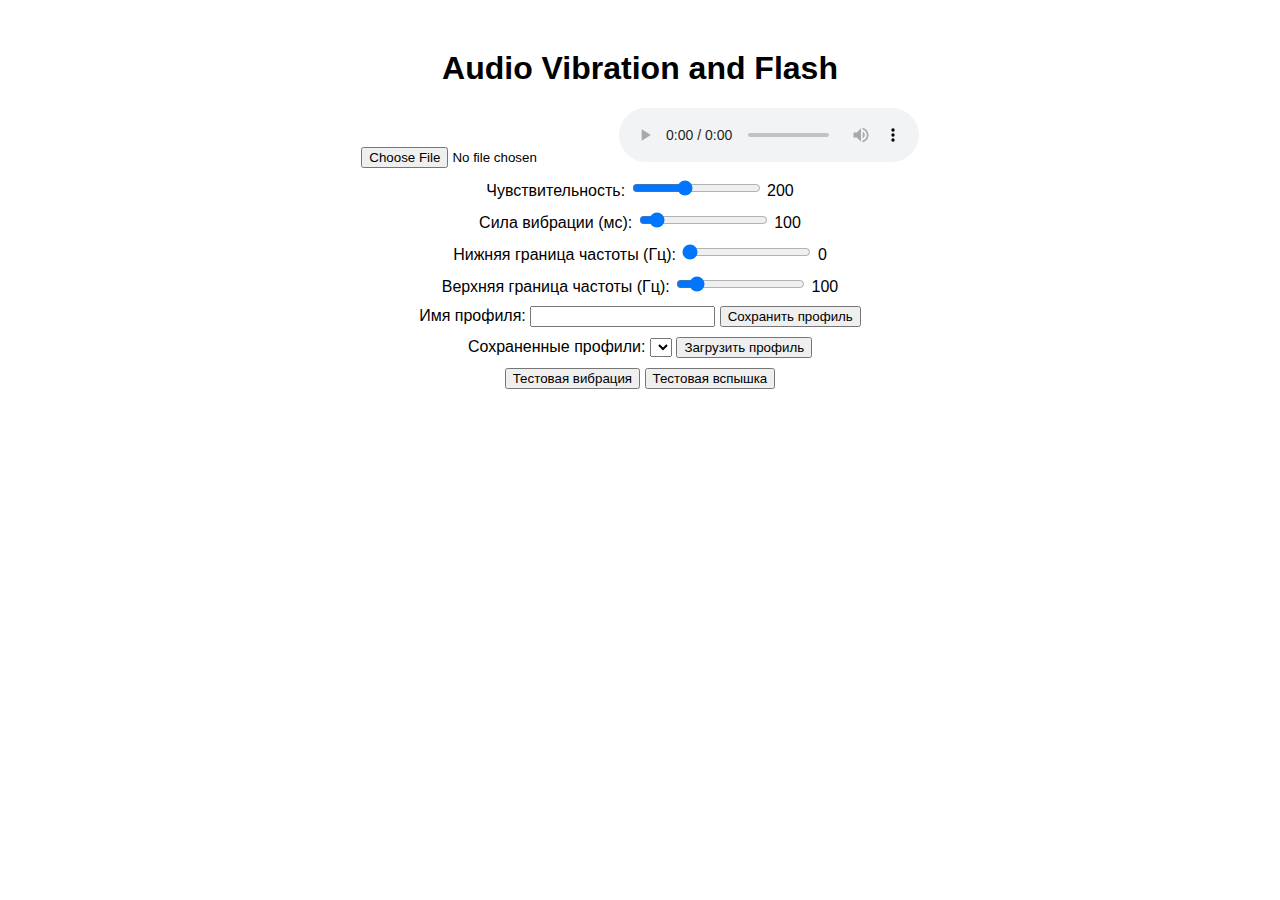
<file: index.html>
<!DOCTYPE html>
<html lang="en">
<head>
    <meta charset="UTF-8">
    <meta name="viewport" content="width=device-width, initial-scale=1.0">
    <title>Audio Vibration and Flash</title>
    <style>
        body {
            font-family: Arial, sans-serif;
            text-align: center;
            margin-top: 50px;
        }
        .control-group {
            margin: 10px 0;
        }
    </style>
</head>
<body>
    <h1>Audio Vibration and Flash</h1>
    <input type="file" id="audioFile" accept="audio/*">
    <audio id="audio" controls></audio>
    <div class="control-group">
        <label for="sensitivity">Чувствительность: </label>
        <input type="range" id="sensitivity" min="0" max="500" value="200">
        <span id="sensitivityValue">200</span>
    </div>
    <div class="control-group">
        <label for="vibrationStrength">Сила вибрации (мс): </label>
        <input type="range" id="vibrationStrength" min="10" max="1000" value="100">
        <span id="vibrationStrengthValue">100</span>
    </div>
    <div class="control-group">
        <label for="lowFrequencyRange">Нижняя граница частоты (Гц): </label>
        <input type="range" id="lowFrequencyRange" min="0" max="50" value="0">
        <span id="lowFrequencyRangeValue">0</span>
    </div>
    <div class="control-group">
        <label for="highFrequencyRange">Верхняя граница частоты (Гц): </label>
        <input type="range" id="highFrequencyRange" min="50" max="500" value="100">
        <span id="highFrequencyRangeValue">100</span>
    </div>
    <div class="control-group">
        <label for="profileName">Имя профиля: </label>
        <input type="text" id="profileName">
        <button id="saveProfile">Сохранить профиль</button>
    </div>
    <div class="control-group">
        <label for="savedProfiles">Сохраненные профили: </label>
        <select id="savedProfiles"></select>
        <button id="loadProfile">Загрузить профиль</button>
    </div>
    <button id="testVibration">Тестовая вибрация</button>
    <button id="testFlash">Тестовая вспышка</button>

    <script>
        function supportsVibration() {
            return 'vibrate' in navigator;
        }

        function testVibration() {
            if (supportsVibration()) {
                const vibrationStrength = document.getElementById('vibrationStrength').value;
                console.log(`Testing vibration with strength: ${vibrationStrength} ms`);
                navigator.vibrate(vibrationStrength);
            } else {
                console.log('Vibration API is not supported on this device.');
            }
        }

        let track;
        async function enableFlash() {
            const stream = await navigator.mediaDevices.getUserMedia({ video: { facingMode: 'environment' } });
            track = stream.getVideoTracks()[0];
            const imageCapture = new ImageCapture(track);
            const capabilities = await imageCapture.getPhotoCapabilities();
            if (capabilities.torch) {
                track.applyConstraints({
                    advanced: [{ torch: true }]
                });
            } else {
                console.log('Torch is not available on this device.');
            }
        }

        function flashOn() {
            if (track) {
                track.applyConstraints({
                    advanced: [{ torch: true }]
                });
            }
        }

        function flashOff() {
            if (track) {
                track.applyConstraints({
                    advanced: [{ torch: false }]
                });
            }
        }

        document.getElementById('audioFile').addEventListener('change', function() {
            const audio = document.getElementById('audio');
            const file = this.files[0];
            const url = URL.createObjectURL(file);
            audio.src = url;

            const audioContext = new (window.AudioContext || window.webkitAudioContext)();
            const analyser = audioContext.createAnalyser();
            const source = audioContext.createMediaElementSource(audio);
            source.connect(analyser);
            analyser.connect(audioContext.destination);

            const bufferLength = analyser.frequencyBinCount;
            const dataArray = new Uint8Array(bufferLength);

            function vibrateAndFlashOnBeat() {
                analyser.getByteFrequencyData(dataArray);

                const lowFrequencyRange = document.getElementById('lowFrequencyRange').value;
                const highFrequencyRange = document.getElementById('highFrequencyRange').value;

                const lowFrequency = dataArray.slice(lowFrequencyRange, highFrequencyRange).reduce((a, b) => a + b, 0);

                const sensitivity = document.getElementById('sensitivity').value;
                const vibrationStrength = document.getElementById('vibrationStrength').value;

                if (lowFrequency > sensitivity) {
                    console.log(`Low frequency detected: ${lowFrequency}, triggering vibration and flash.`);
                    navigator.vibrate(vibrationStrength);
                    flashOn();
                    setTimeout(flashOff, 100); // Flash duration in milliseconds
                }

                requestAnimationFrame(vibrateAndFlashOnBeat);
            }

            vibrateAndFlashOnBeat();
        });

        document.getElementById('sensitivity').addEventListener('input', function() {
            document.getElementById('sensitivityValue').textContent = this.value;
        });

        document.getElementById('vibrationStrength').addEventListener('input', function() {
            document.getElementById('vibrationStrengthValue').textContent = this.value;
        });

        document.getElementById('lowFrequencyRange').addEventListener('input', function() {
            document.getElementById('lowFrequencyRangeValue').textContent = this.value;
        });

        document.getElementById('highFrequencyRange').addEventListener('input', function() {
            document.getElementById('highFrequencyRangeValue').textContent = this.value;
        });

        document.getElementById('testVibration').addEventListener('click', testVibration);

        document.getElementById('testFlash').addEventListener('click', function() {
            flashOn();
            setTimeout(flashOff, 100); // Flash duration in milliseconds
        });

        document.getElementById('saveProfile').addEventListener('click', function() {
            const profileName = document.getElementById('profileName').value;
            if (profileName) {
                const profile = {
                    sensitivity: document.getElementById('sensitivity').value,
                    vibrationStrength: document.getElementById('vibrationStrength').value,
                    lowFrequencyRange: document.getElementById('lowFrequencyRange').value,
                    highFrequencyRange: document.getElementById('highFrequencyRange').value
                };
                localStorage.setItem(profileName, JSON.stringify(profile));
                updateSavedProfiles();
                document.getElementById('profileName').value = '';
            }
        });

        document.getElementById('loadProfile').addEventListener('click', function() {
            const selectedProfile = document.getElementById('savedProfiles').value;
            if (selectedProfile) {
                const profile = JSON.parse(localStorage.getItem(selectedProfile));
                document.getElementById('sensitivity').value = profile.sensitivity;
                document.getElementById('vibrationStrength').value = profile.vibrationStrength;
                document.getElementById('lowFrequencyRange').value = profile.lowFrequencyRange;
                document.getElementById('highFrequencyRange').value = profile.highFrequencyRange;

                document.getElementById('sensitivityValue').textContent = profile.sensitivity;
                document.getElementById('vibrationStrengthValue').textContent = profile.vibrationStrength;
                document.getElementById('lowFrequencyRangeValue').textContent = profile.lowFrequencyRange;
                document.getElementById('highFrequencyRangeValue').textContent = profile.highFrequencyRange;
            }
        });

        function updateSavedProfiles() {
            const savedProfiles = document.getElementById('savedProfiles');
            savedProfiles.innerHTML = '';

            for (let i = 0; i < localStorage.length; i++) {
                const key = localStorage.key(i);
                const option = document.createElement('option');
                option.value = key;
                option.textContent = key;
                savedProfiles.appendChild(option);
            }
        }

        updateSavedProfiles();
        enableFlash();
    </script>
</body>
</html>
</file>
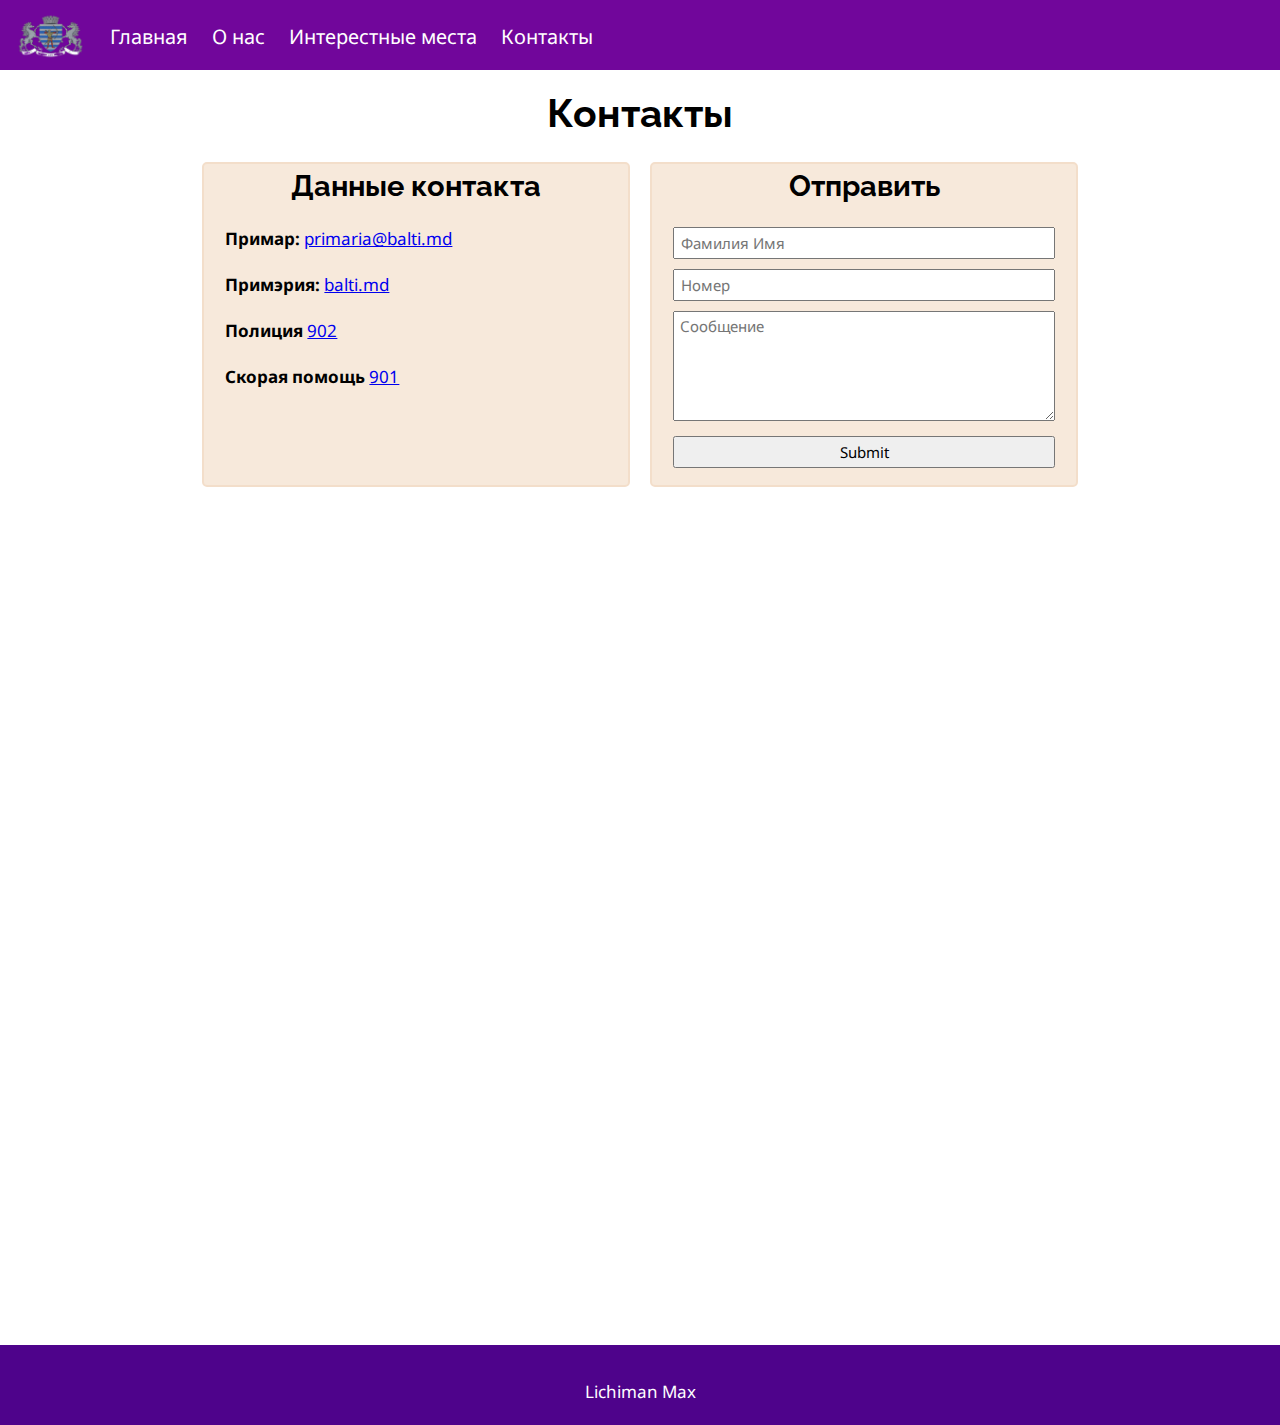
<file: pages/cont.html>
<!DOCTYPE html>
<html lang="ru">
  <head>
    <meta charset="UTF-8" />
    <meta name="viewport" content="width=device-width, initial-scale=1.0" />

    <link rel="stylesheet" href="../css/style.css" />
    <link
      rel="stylesheet"
      href="https://cdnjs.cloudflare.com/ajax/libs/font-awesome/6.1.1/css/all.min.css"
    />
    <script src="../js/script.js"></script>
    <link rel="icon" type="image/x-icon" href="../images/favicon.png" />
    <title>Контакты</title>
  </head>
  <body>
    <header>
      <img class="logo" src="../images/logo.png" />
      <navbar>
        <a href="../index.html">Главная</a>
        <a href="nas.html">О нас</a>
        <a href="info.html">Интерестные места</a>
        <a href="cont.html">Контакты</a>
      </navbar>
      
      <i id="hamburger" onclick="mobileMenu()" class="fa-solid fa-bars"></i>

    </header>

    <main>
      <section>
        <h1 class="centered">Контакты</h1>

        <div class="row">

            <div class="col-50">
                
                <div class="contacte">
                    <h2 class="centered">Данные контакта</h2>

                    <b>Примар:</b>
                    <a href="primaria@balti.md">primaria@balti.md</a>


                    <br> <br>

                    <b>Примэрия:</b>
                    <a href="https://balti.md/ru/" target="_blank">balti.md</a>

                  <BR></BR>

                    <b>Полиция</b>
                    <a href="tel:901">902</a>
                    
                    <br> <br>

                    <b>Скорая помощь</b>
                    <a href="tel:901">901</a>
                </div>

            </div>

            <div class="col-50">
                <form class="cform">
                    <h2 class="centered">Отправить</h2>

                    <input type="text" placeholder="Фамилия Имя">
                    <input type="text" placeholder="Номер">
                    <textarea rows="5" placeholder="Сообщение"></textarea>
                    <input type="submit" placeholder="Отправить">

                </form>
            </div>

        </div>

        <br>

        <iframe class="harta" src="https://www.google.com/maps/embed?pb=!1m18!1m12!1m3!1d42907.96496565812!2d27.901378949999998!3d47.766945799999995!2m3!1f0!2f0!3f0!3m2!1i1024!2i768!4f13.1!3m3!1m2!1s0x40cb673a731f2613%3A0x75ffb7a54ede02d9!2z0JHQtdC70YzRhtGL!5e0!3m2!1sru!2s!4v1682383285926!5m2!1sru!2s" width="600" height="450" style="border:0;" allowfullscreen="" loading="lazy" referrerpolicy="no-referrer-when-downgrade"></iframe>

        <iframe class="pano" src="https://www.google.com/maps/embed?pb=!4v1682490488204!6m8!1m7!1sCAoSLEFGMVFpcE95NXZXc2stQi1ybjJNeEZjeGh5YjhiaUNzS1BFM0J1Q0wya3lE!2m2!1d47.7833694!2d27.8975367!3f0!4f0!5f0.7820865974627469" width="600" height="450" style="border:0;" loading="lazy" ></iframe>
      </section>
    </main>
    <footer>
      <span>Lichiman Max </span>
    </footer>
  </body>
</html>
</file>
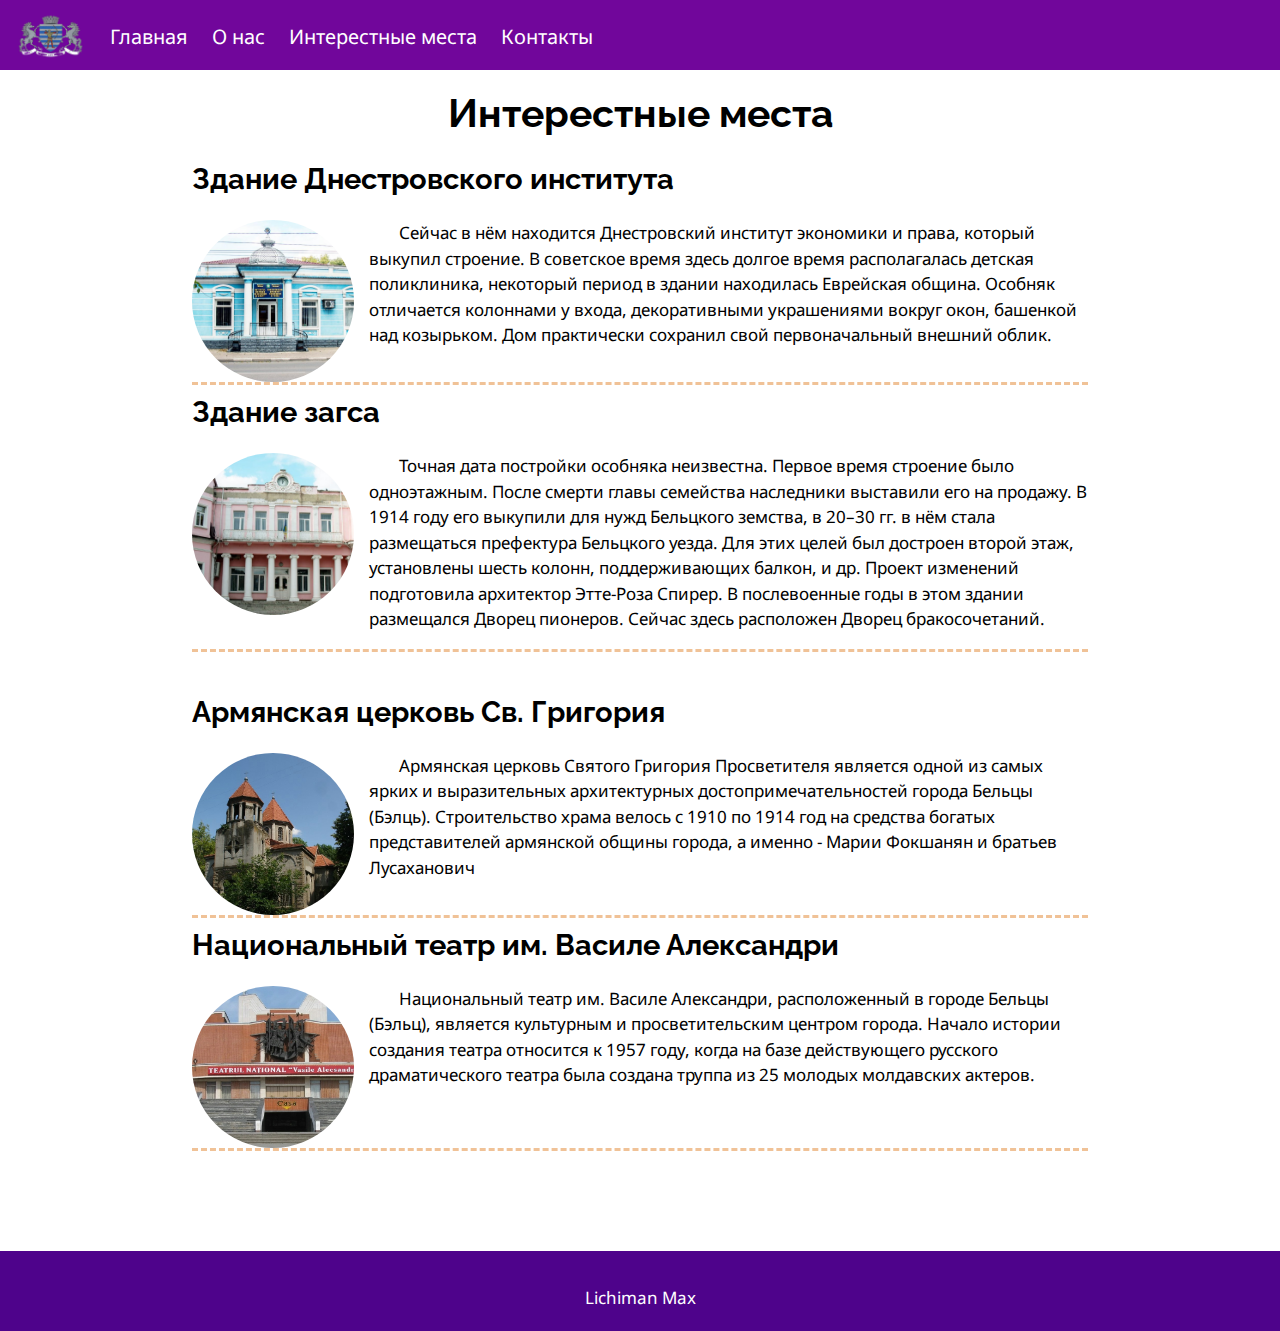
<file: pages/info.html>
<!DOCTYPE html>
<html lang="ru">
<head>
    <meta charset="UTF-8">
    <meta name="viewport" content="width=device-width, initial-scale=1.0">

    <link rel="stylesheet" href="../css/style.css">
    <link rel="stylesheet" href="https://cdnjs.cloudflare.com/ajax/libs/font-awesome/6.1.1/css/all.min.css"/>
    <script src="../js/script.js"></script>
    <link rel="icon" type="image/x-icon" href="../images/favicon.png">
    <title>Интерестные места</title>
</head>
<body>
   
    <header>
        <img class="logo" src="../images/logo.png">
        <navbar>
            <a href="../index.html">Главная</a>
            <a href="nas.html">О нас</a>
            <a href="info.html">Интерестные места</a>
            <a href="cont.html">Контакты</a>
        </navbar>
        
        <i id="hamburger" onclick="mobileMenu()" class="fa-solid fa-bars"></i>

    </header>

    <main>

        <section>
            <h1 class="centered">Интерестные места</h1>
            <div class="loc">
                <h2>Здание Днестровского института</h2>
                <img src="../images/dom.jpg">
                <p>
                    Сейчас в нём находится Днестровский институт экономики и права, который выкупил строение. В советское время здесь долгое время располагалась детская поликлиника, некоторый период в здании находилась Еврейская община.

                    Особняк отличается колоннами у входа, декоративными украшениями вокруг окон, башенкой над козырьком. Дом практически сохранил свой первоначальный внешний облик.
                </p>
            </div>
            <div class="loc">
                <h2>Здание загса</h2>
                <img src="../images/zags.jpg">
                <p>
                    Точная дата постройки особняка неизвестна. Первое время строение было одноэтажным.

                    После смерти главы семейства наследники выставили его на продажу. В 1914 году его выкупили для нужд Бельцкого земства, в 20–30 гг. в нём стала размещаться префектура Бельцкого уезда. Для этих целей был достроен второй этаж, установлены шесть колонн, поддерживающих балкон, и др. Проект изменений подготовила архитектор Этте-Роза Спирер.

                    В послевоенные годы в этом здании размещался Дворец пионеров. Сейчас здесь расположен Дворец бракосочетаний.
                </p>
            </div>

<br>
        
            <div class="loc">
                <h2>Армянская церковь Св. Григория</h2>
                <img src="../images/cerc.jpg">
                <p>
                    Армянская церковь Святого Григория Просветителя является одной из самых ярких и выразительных архитектурных достопримечательностей города Бельцы (Бэлць).
                    
                    Строительство храма велось с 1910 по 1914 год на средства богатых представителей армянской общины города, а именно - Марии Фокшанян и братьев Лусаханович
                </p>
            </div>


            <div class="loc">
                <h2>Национальный театр им. Василе Александри</h2>
                <img src="../images/teatr.jpg">
                <p>
                    Национальный театр им. Василе Александри, расположенный в городе Бельцы (Бэльц), является культурным и просветительским центром города.

                    Начало истории создания театра относится к 1957 году, когда на базе действующего русского драматического театра была создана труппа из 25 молодых молдавских актеров.
                </p>
            </div>

        </section>

    </main>
    <footer>
        <span>Lichiman Max</span>
    </footer>


</body>
</html>
</file>
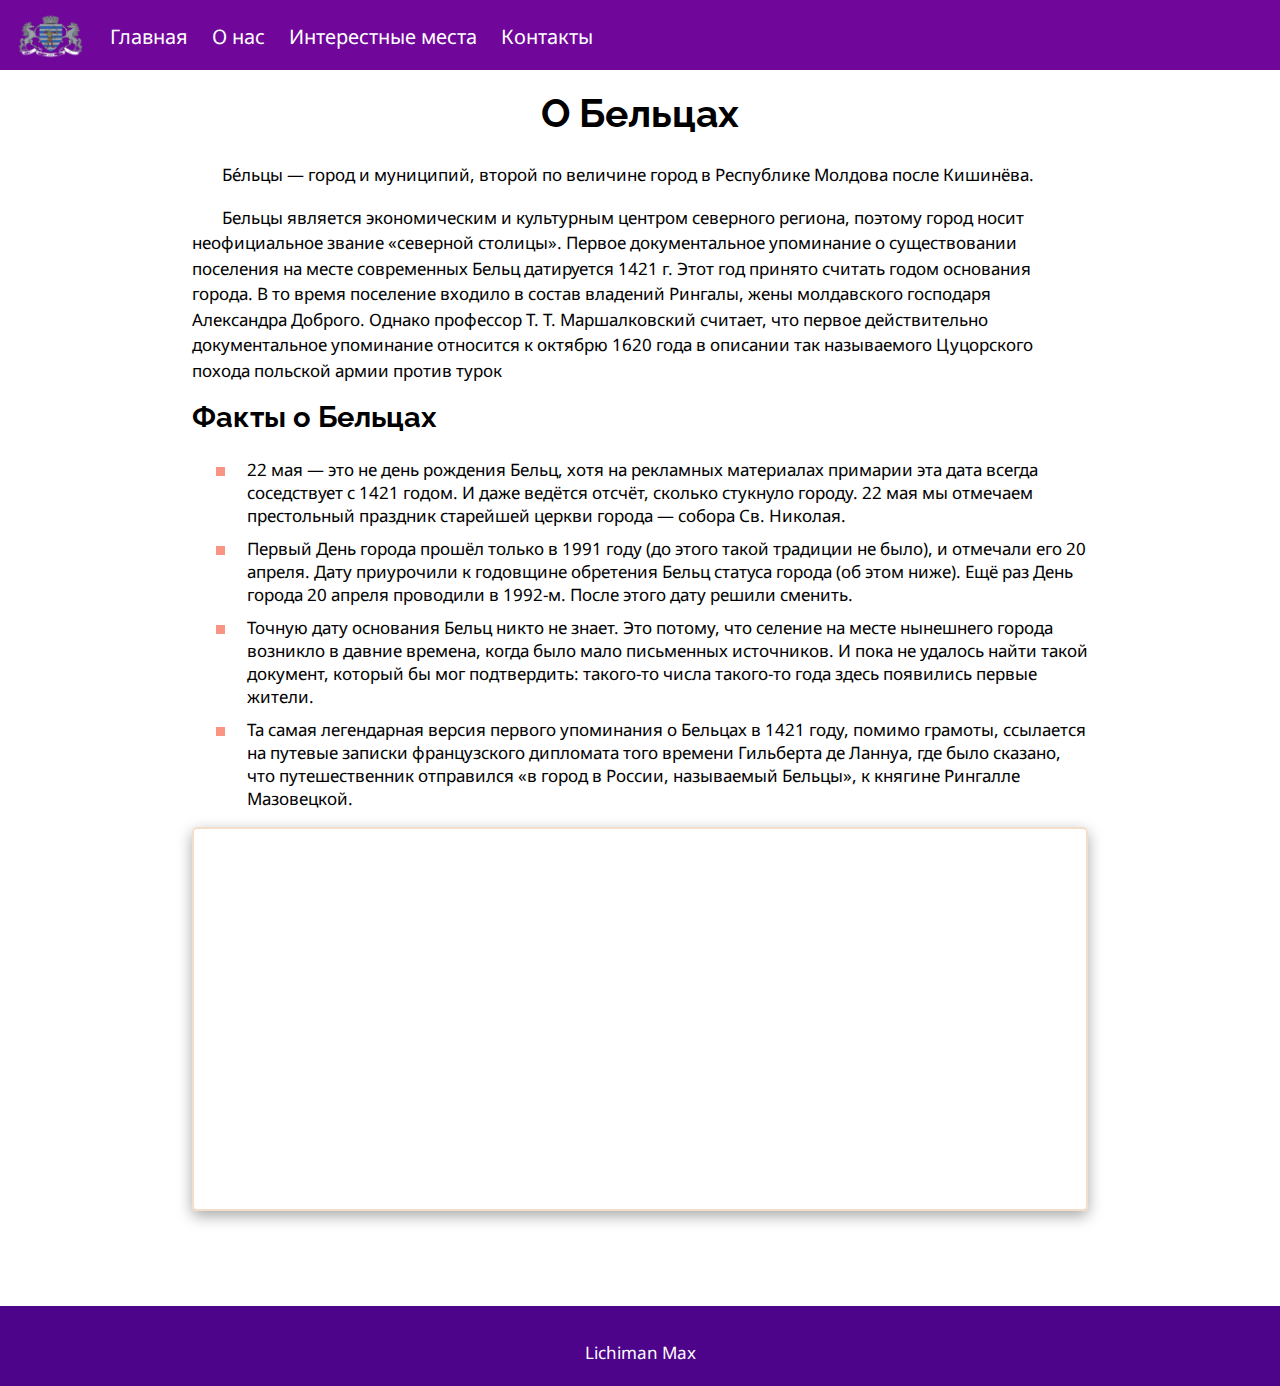
<file: pages/nas.html>
<!DOCTYPE html>
<html lang="ru">
<head>
    <meta charset="UTF-8">
    <meta name="viewport" content="width=device-width, initial-scale=1.0">

    <link rel="stylesheet" href="../css/style.css">
    <link rel="stylesheet" href="https://cdnjs.cloudflare.com/ajax/libs/font-awesome/6.1.1/css/all.min.css"/>
    <script src="../js/script.js"></script>
    <link rel="icon" type="image/x-icon" href="../images/favicon.png">
    <title>О нас</title>
</head>
<body>
   
    <header>
        <img class="logo" src="../images/logo.png">
        <navbar>
            <a href="../index.html">Главная</a>
            <a href="nas.html">О нас</a>
            <a href="info.html">Интерестные места</a>
            <a href="cont.html">Контакты</a>
        </navbar>
        
        <i id="hamburger" onclick="mobileMenu()" class="fa-solid fa-bars"></i>

    </header>

    <main>

        <section>
            <h1 class="centered">О Бельцах</h1>

            <p>
                Бе́льцы — город и муниципий, второй по величине город в Республике Молдова после Кишинёва.

            </p>
            <p>
                Бельцы является экономическим и культурным центром северного региона, поэтому город носит неофициальное звание «северной столицы».

                Первое документальное упоминание о существовании поселения на месте современных Бельц датируется 1421 г. Этот год принято считать годом основания города. В то время поселение входило в состав владений Рингалы, жены молдавского господаря Александра Доброго.

                Однако профессор Т. Т. Маршалковский считает, что первое действительно документальное упоминание относится к октябрю 1620 года в описании так называемого Цуцорского похода польской армии против турок
                </p>

                <h2>Факты о Бельцах</h2>
                <ul>
                    <li>22 мая — это не день рождения Бельц, хотя на рекламных материалах примарии эта дата всегда соседствует с 1421 годом. И даже ведётся отсчёт, сколько стукнуло городу. 22 мая мы отмечаем престольный праздник старейшей церкви города — собора Св. Николая.</li>

                    <li>Первый День города прошёл только в 1991 году (до этого такой традиции не было), и отмечали его 20 апреля. Дату приурочили к годовщине обретения Бельц статуса города (об этом ниже). Ещё раз День города 20 апреля проводили в 1992-м. После этого дату решили сменить.</li>
                    <li>Точную дату основания Бельц никто не знает. Это потому, что селение на месте нынешнего города возникло в давние времена, когда было мало письменных источников. И пока не удалось найти такой документ, который бы мог подтвердить: такого-то числа такого-то года здесь появились первые жители.</li>

                    <li>Та самая легендарная версия первого упоминания о Бельцах в 1421 году, помимо грамоты, ссылается на путевые записки французского дипломата того времени Гильберта де Ланнуа, где было сказано, что путешественник отправился «в город в России, называемый Бельцы», к княгине Рингалле Мазовецкой.</li>

                </ul>

                <iframe class="vframe" src="https://www.youtube.com/embed/7e8fXX00kcg" 
                title="YouTube video player" frameborder="0" allow="accelerometer; autoplay;
                 clipboard-write; encrypted-media; gyroscope; picture-in-picture;
                  web-share" allowfullscreen></iframe>
                

        </section>

    </main>
    <footer>
        <span>Lichiman Max</span>
    </footer>


</body>
</html>
</file>
<file: css/style.css>
@import url('https://fonts.googleapis.com/css2?family=Noto+Sans&family=Raleway:ital@1&display=swap');

.logo {
     height: 50px;
    }

footer {min-height: 80px;
    background: rgb(78, 3, 139);
    text-align: center;
    color: white;
    padding-top: 35px;
       }

header {    
        background: rgb(113, 6, 155);
        position: fixed;
        width: 100%;
        top: 0;
        padding: 10px 15px 5px 15px;
        }
 body {
    margin: 0;
    font-family: 'Noto Sans', sans-serif;
    font-size: 17px;
 }
 main {
    min-height: 100vh;

 }
 section {
    padding: 90px 15%;

 }

 h1, h2, h3, h4, h5, h6 {
  margin-top: 0;
    font-family: 'Raleway', sans-serif;
 }
 h1 {
   font-size: 230%;
 }
 h2 {
   font-size: 170%;
 }

 * {
   box-sizing: border-box;
 }
 navbar {
   margin-left: 20px;
   margin-bottom: 10px;
   display: inline-block;
   overflow: auto;
 }
 navbar a {
   color:white;
   text-decoration: none;
   margin-right: 20px;
   font-size: 20px;
 }
 navbar a:hover {
   color: #f3deca;
   text-decoration: underline 1px;
 }
 #index {
  background: linear-gradient(#00000054 , #00000054) , url('../images/balti.jpg');
  background-size: cover;
  min-height: 100vh;
 }

 .index-info {
    margin-top: 25vh;
    text-align: center;

 }

 .index-info h1 {
      font-size: 350%;
      color: white;
      border: 2px solid gray;
      display: inline-block;
      padding: 20px;
      border-radius: 5px;
      background-color: #861186a2;
 }

 .link-index {
    color: white;
    text-decoration: underline #ec826f 2px;
    font-size: 20px;
 }

 .link-index:hover {
  color: #f3deca;
 }

 .centered {
    text-align: center;
 }


 p {
  line-height: 150%;
  text-indent: 30px;
 }

 li {
  margin-top: 10px;
  padding-left: 15px;
  list-style-image: linear-gradient(#fa9483, #fa9483);
 }

 .vframe {
   width: 100%;
   height: 30vw;
   border: 2px solid #f3deca;
   border-radius: 5px;
   box-shadow: rgba(0, 0, 0, 0.35) 0px 5px 15px;
 }

 .loc {
    overflow: auto;
    border-bottom: 3px #f0c297 dashed;
    margin-bottom: 10px;
    margin-top: 10px;
 }

 .loc img {
  height: 18vh;
  width: 18vh;
  object-fit: cover;
  border-radius: 50%;
  float: left;
  margin-right: 15px;
 }

 .harta {
      width: 100%;
      height: 40vh;
      border-radius: 5px;
      border: 4px solid #f3deca;
 }

 .row {
   overflow: auto;
 }

 .col-50 {
      width: 50%;
      float: left;
      padding: 0px 10px;
 }

 .contacte, .cform {
  border: 2px solid #f3deca;
  border-radius: 5px;
  background-color: #f3decaad;
  padding: 5px 5%;
  height: 325px;
  margin-bottom: 15px;
 }

 .cform input, .cform textarea {
      width: 100%;
      font-size: 15px;
      font-family: inherit;
      margin-bottom: 10px;
      padding: 4px 6px;

 }

 #hamburger {
  color: white;
  font-size: 27px;
  position: absolute;
  right: 22px;
  top: 24px;
  cursor: pointer;
  display: none;
 }

 @media (max-width: 800px) {

  body {
    font-size: 15px;
  }

  section {
    padding: 90px 10px;
  }

  .col-50 {
    width: 100% !important;

}

  .index-info h1 {
    font-size: 230%;
  }

  .vframe {
    height: 50vw;
  }

  navbar a {
    display: none;
  }

  navbar.mobile a {
    display: block;
    text-align: center;
    margin-top: 12px;
  }

  navbar {
    display: block;
  }
  
  #hamburger {
    display: block;
  }



 }
 .pano{
  border-radius: 15px;
  width: 100%;
  height: 40vh;
 }
</file>
